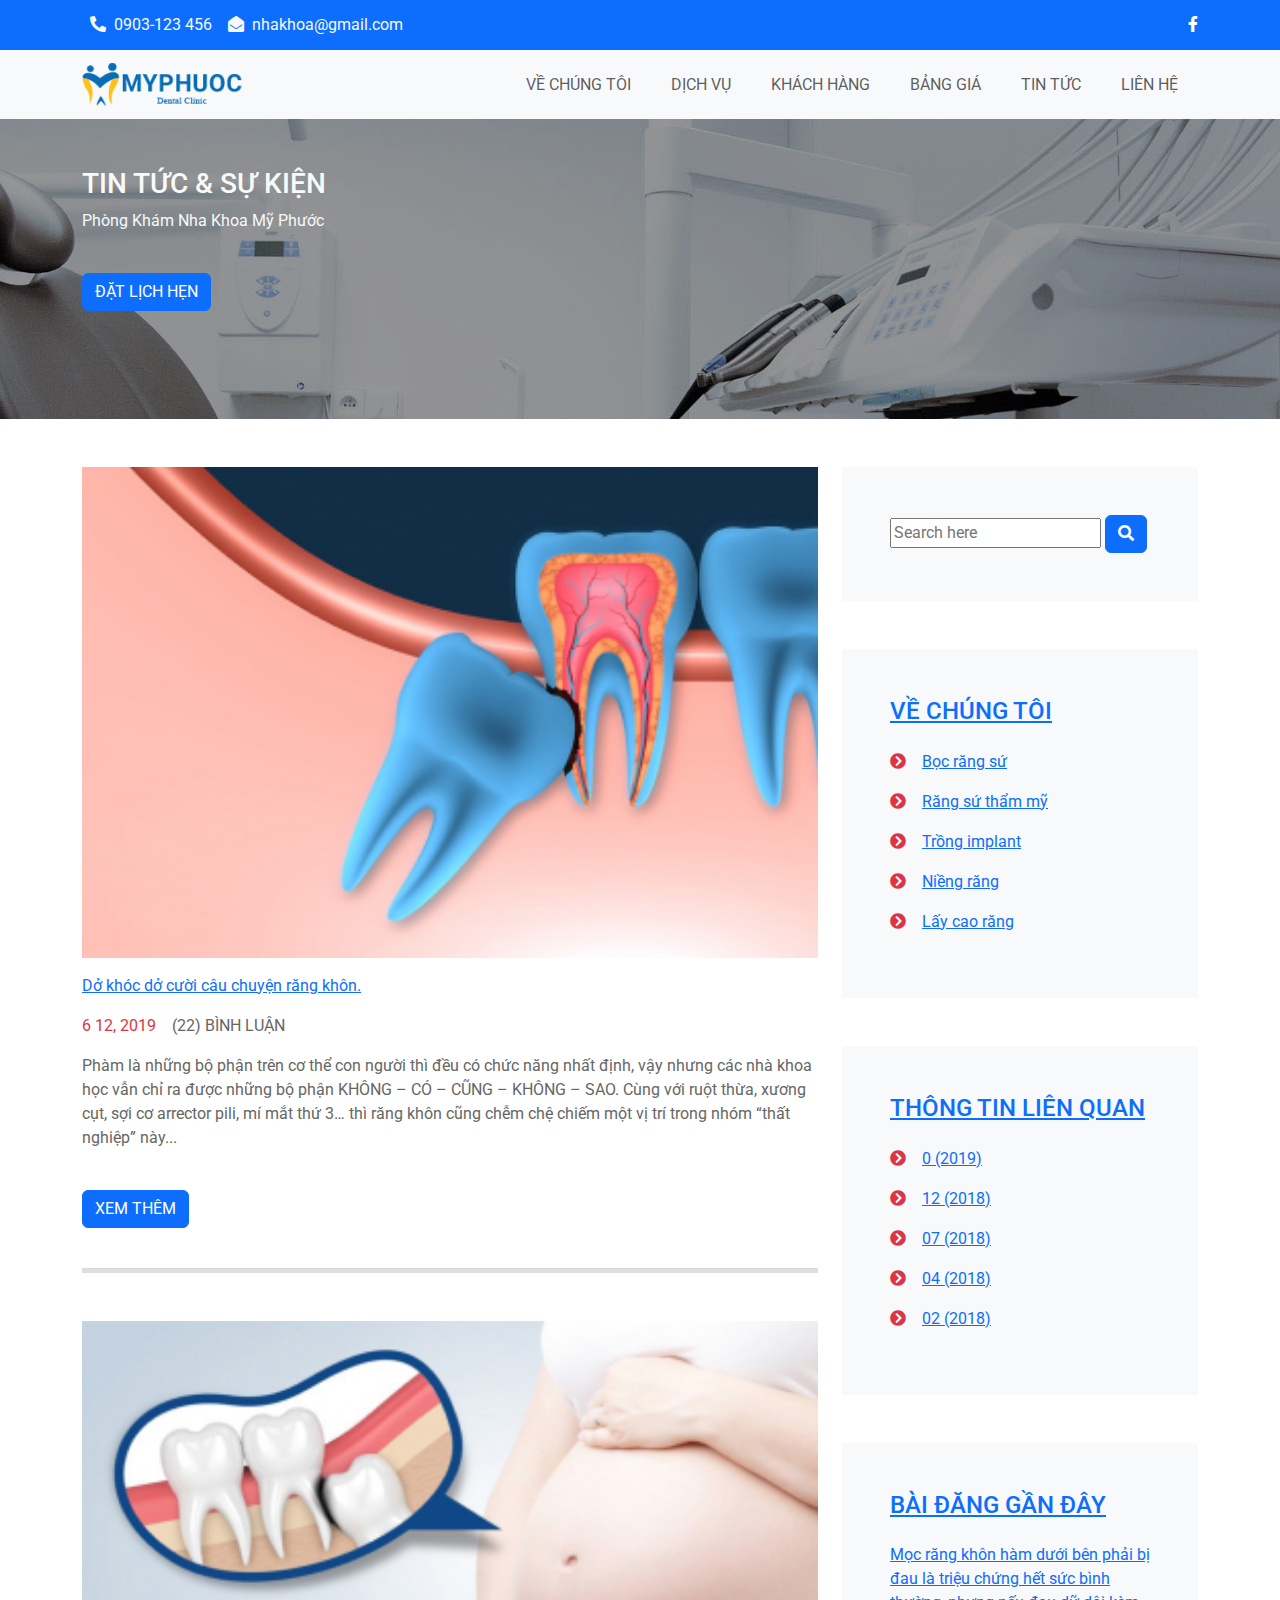
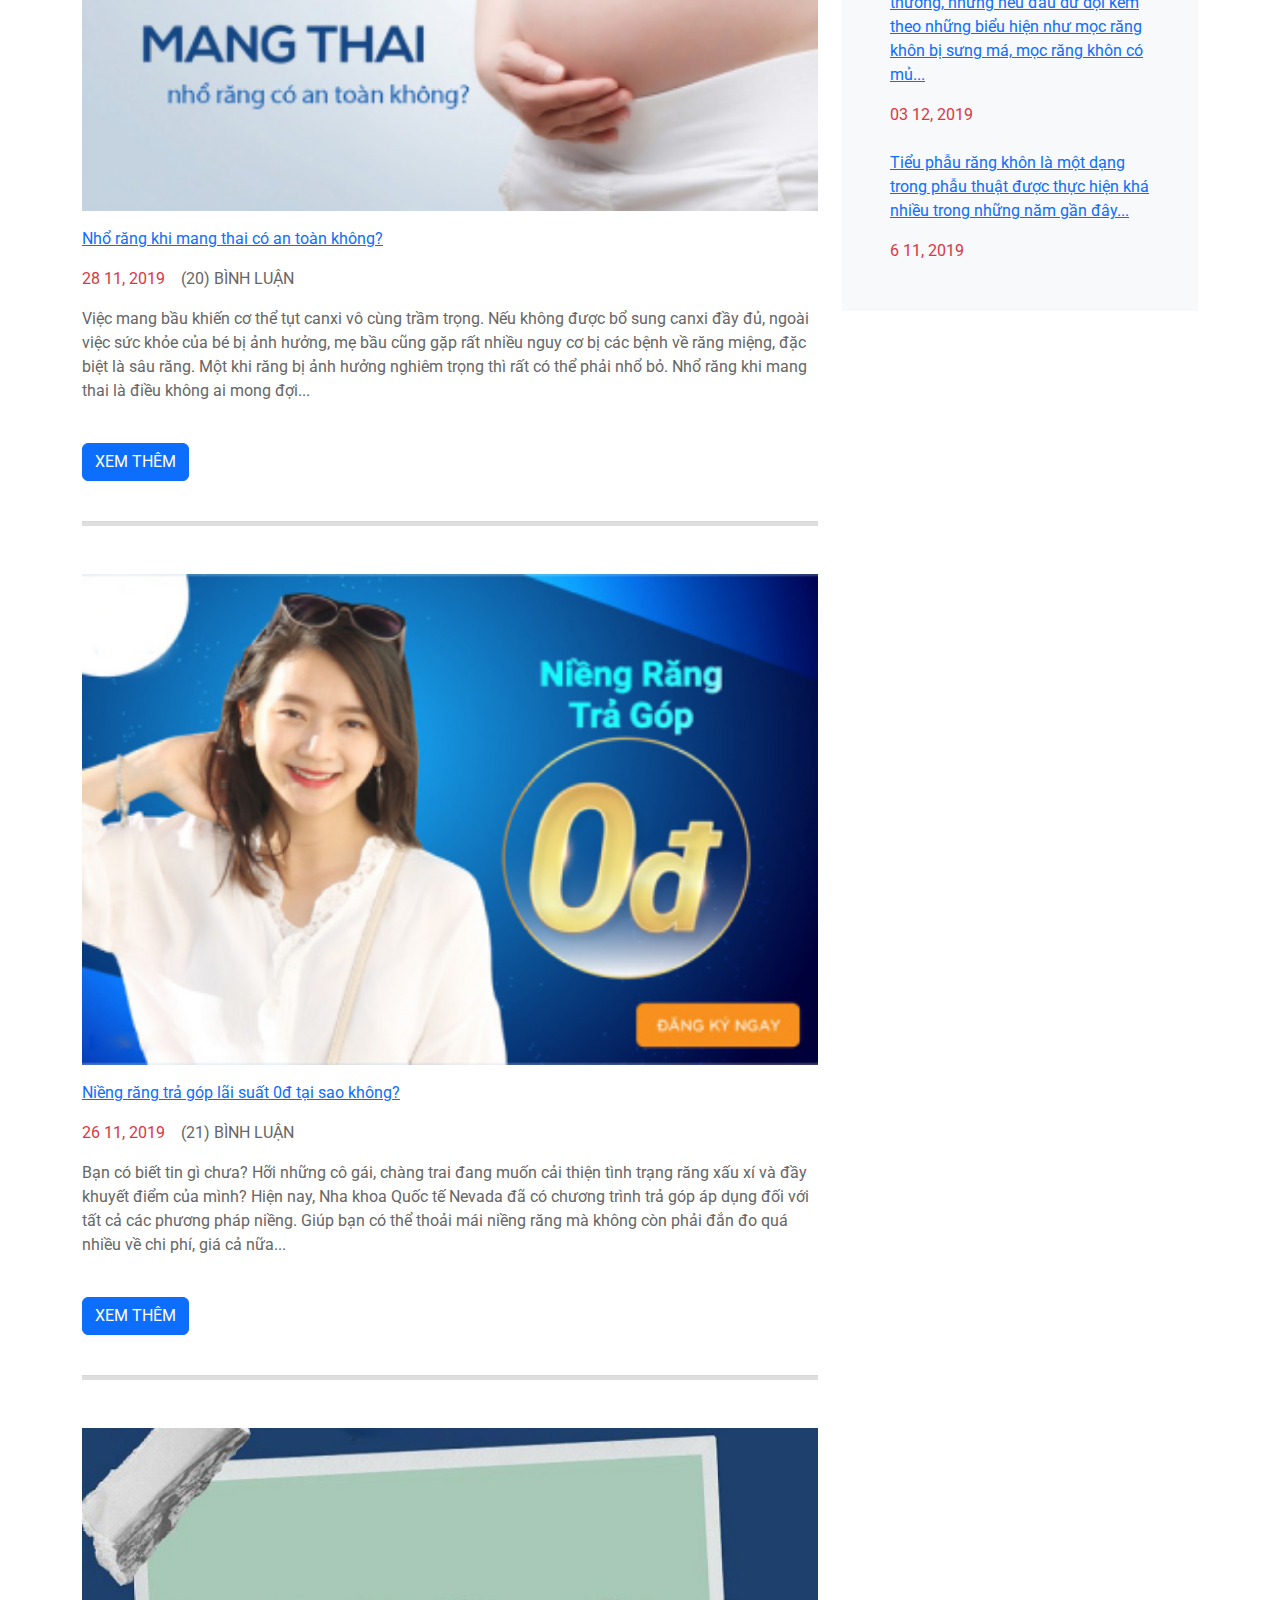
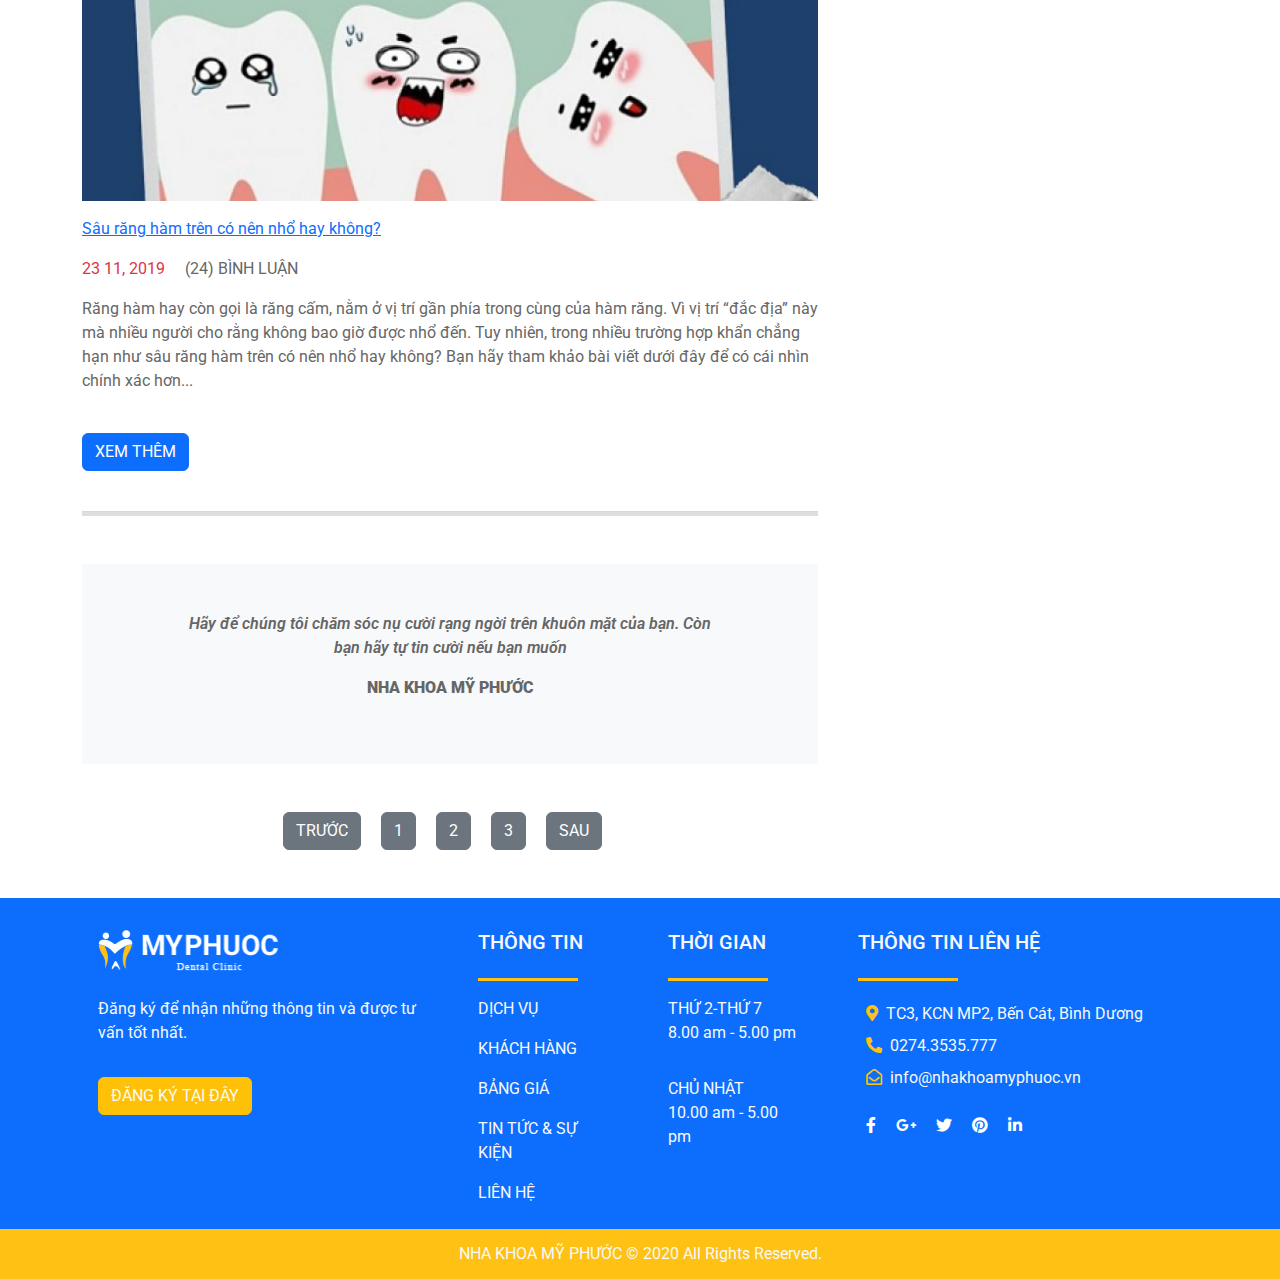
<file: tintuc-sukien.html>
<!doctype html>
<html>
<head>
<meta charset="utf-8">
<meta name="viewport" content="width=device-width, initial-scale=1">
<title>Nha Khoa My Phuoc</title>
	<link rel="stylesheet" href="css/all.min.css">
	<link rel="stylesheet" href="css/bootstrap.css">
	<link rel="stylesheet" href="css/style.css">
	<script src="js/bootstrap.bundle.min.js"></script>
	<link rel="preconnect" href="https://fonts.googleapis.com">
	<link rel="preconnect" href="https://fonts.gstatic.com" crossorigin>
	<link href="https://fonts.googleapis.com/css2?family=Roboto:ital,wght@0,100;0,300;0,400;0,500;0,700;0,900;1,100;1,300;1,400;1,500;1,700;1,900&display=swap" rel="stylesheet">
	<link rel="icon" href="images/icon_logo 1.png" type="image/x-icon">
	<link rel="stylesheet" href="css/owl.carousel.css">
	<link rel="stylesheet" href="css/owl.theme.default.css">
</head>

<body>
	<div class="top-bar bg-primary">
		<div class="container text-light d-flex justify-content-between">
			<span><i class="fas fa-phone-alt m-2"></i>0903-123 456<i class="fas fa-envelope-open ms-3 m-2"></i>nhakhoa@gmail.com</span>
			<span><a href=""><i class="fab fa-facebook-f"></i></a></span>
		</div>
	</div>
	<!--xong top-bar-->
	<nav class="navbar navbar-expand-lg bg-light">
  <div class="container"><!--xoa "fluid" de noi dung nam trong container-->
    <a class="navbar-brand" href="index.html"><img src="images/LOGO 2 MPHUOCHC 1.png" alt=""></a>
    <button class="navbar-toggler" type="button" data-bs-toggle="collapse" data-bs-target="#navbarSupportedContent" aria-controls="navbarSupportedContent" aria-expanded="false" aria-label="Toggle navigation">
      <span class="navbar-toggler-icon"></span>
    </button>
    <div class="collapse navbar-collapse" id="navbarSupportedContent">
      <ul class="navbar-nav ms-auto mb-2 mb-lg-0"><!--sua "me" thanh "ms" de noi dung sang phai-->
        <li class="nav-item">
          <a class="nav-link" href="#">VỀ CHÚNG TÔI</a>
        </li>
        <li class="nav-item dropdown">
          <a class="nav-link" href="dichvu.html" role="button" data-bs-toggle="dropdown" aria-expanded="false">
            DỊCH VỤ
          </a>
          <ul class="dropdown-menu">
			    <li><a class="dropdown-item" href="dichvu.html"> DỊCH VỤ</a></li>
            <li><a class="dropdown-item" href="#">BỌC RĂNG SỨ</a></li>
            <li><a class="dropdown-item" href="#">RĂNG SỨ THẨM MỸ</a></li>
            <li><a class="dropdown-item" href="#">TRỒNG IMPLANT</a></li>
			<li><a class="dropdown-item" href="#">NIỀNG RĂNG</a></li>
            <li><a class="dropdown-item" href="#">LẤY CAO RĂNG</a></li>
			  <!--Bo dong <li><hr class="dropdown-divider"></li> -->
			<li><a class="dropdown-item" href="#">TRÁM RĂNG THẨM MỸ</a></li>
          </ul>
        </li>
		 <li class="nav-item dropdown">
          <a class="nav-link" href="#" role="button" data-bs-toggle="dropdown" aria-expanded="false">
            KHÁCH HÀNG
          </a>
          <ul class="dropdown-menu">
            <li><a class="dropdown-item" href="#">HÌNH ẢNH</a></li>
            <li><a class="dropdown-item" href="#">CẢM NHẬN</a></li>
          </ul>
        </li>
        <li class="nav-item">
          <a class="nav-link" href="#">BẢNG GIÁ</a>
        </li>
		 <li class="nav-item">
          <a class="nav-link" href="tintuc-sukien.html">TIN TỨC</a>
        </li>
		 <li class="nav-item">
          <a class="nav-link" href="lien he.html">LIÊN HỆ</a>
        </li>
      </ul>
    </div>
  </div>
</nav>
<main>
	<section id="banner">
		<div class="container py-5">
			<h3 class="text-light">TIN TỨC & SỰ KIỆN</h3>
			<p class="text-light">Phòng Khám Nha Khoa Mỹ Phước</p>
			<button type="button" class="btn btn-primary mt-4">ĐẶT LỊCH HẸN</button>
		</div>
	</section>
	<section id="tintuc-sukien">
		<div class="container">
			<div class="row d-flex">
				<div class="col-lg-8">
					<div class="post mt-5">
						<img src="images/post-img-small-1 1.jpg" alt="" class="img-fluid">
						<p class="pt-3"><a href="#">Dở khóc dở cười câu chuyện răng khôn.</a></p>
						<p><span class="text-danger me-3">6 12, 2019</span><span>(22) BÌNH LUẬN</span></p>
						<p>Phàm là những bộ phận trên cơ thể con người thì đều có chức năng nhất định, vậy nhưng các nhà khoa học vẫn chỉ ra được những bộ phận KHÔNG – CÓ – CŨNG – KHÔNG – SAO. Cùng với ruột thừa, xương cụt, sợi cơ arrector pili, mí mắt thứ 3… thì răng khôn cũng chễm chệ chiếm một vị trí trong nhóm “thất nghiệp” này...</p>
						<button type="button" class="btn btn-primary my-4">XEM THÊM</button>
					</div>
					<hr style="height: 5px; background-color: gray">
					<div class="post mt-5">
						<img src="images/post-img-small-2 1.jpg" alt="" class="img-fluid">
						<p class="pt-3"><a href="#">Nhổ răng khi mang thai có an toàn không?</a></p>
						<p><span class="text-danger me-3">28 11, 2019</span><span>(20) BÌNH LUẬN</span></p>
						<p>Việc mang bầu khiến cơ thể tụt canxi vô cùng trầm trọng. Nếu không được bổ sung canxi đầy đủ, ngoài việc sức khỏe của bé bị ảnh hưởng, mẹ bầu cũng gặp rất nhiều nguy cơ bị các bệnh về răng miệng, đặc biệt là sâu răng. Một khi răng bị ảnh hưởng nghiêm trọng thì rất có thể phải nhổ bỏ. Nhổ răng khi mang thai là điều không ai mong đợi...</p>
						<button type="button" class="btn btn-primary my-4">XEM THÊM</button>
					</div>
					<hr style="height: 5px; background-color: gray">
					<div class="post mt-5">
						<img src="images/post-img-small-3 1.jpg" alt="" class="img-fluid">
						<p class="pt-3"><a href="#">Niềng răng trả góp lãi suất 0đ tại sao không?</a></p>
						<p><span class="text-danger me-3">26 11, 2019</span><span>(21) BÌNH LUẬN</span></p>
						<p>Bạn có biết tin gì chưa? Hỡi những cô gái, chàng trai đang muốn cải thiện tình trạng răng xấu xí và đầy khuyết điểm của mình? Hiện nay, Nha khoa Quốc tế Nevada đã có chương trình trả góp áp dụng đối với tất cả các phương pháp niềng. Giúp bạn có thể thoải mái niềng răng mà không còn phải đắn đo quá nhiều về chi phí, giá cả nữa...</p>
						<button type="button" class="btn btn-primary my-4">XEM THÊM</button>
					</div>
					<hr style="height: 5px; background-color: gray">
					<div class="post mt-5">
						<img src="images/post-img-1 1.png" alt="" class="img-fluid">
						<p class="pt-3"><a href="#">Sâu răng hàm trên có nên nhổ hay không?</a></p>
						<p><span class="text-danger me-3">23 11, 2019 </span><span>(24) BÌNH LUẬN</span></p>
						<p>Răng hàm hay còn gọi là răng cấm, nằm ở vị trí gần phía trong cùng của hàm răng. Vì vị trí “đắc địa” này mà nhiều người cho rằng không bao giờ được nhổ đến. Tuy nhiên, trong nhiều trường hợp khẩn chẳng hạn như sâu răng hàm trên có nên nhổ hay không? Bạn hãy tham khảo bài viết dưới đây để có cái nhìn chính xác hơn...</p>
						<button type="button" class="btn btn-primary my-4">XEM THÊM</button>
					</div>
					<hr style="height: 5px; background-color: gray">
					<div class="slogan mt-5 py-5 text-center bg-light">
						<p class="fs-20"><i>Hãy để chúng tôi chăm sóc nụ cười rạng ngời trên khuôn mặt của bạn. Còn <br>bạn hãy tự tin cười nếu bạn muốn</i></p>
						<p><b>NHA KHOA MỸ PHƯỚC</b></p>
					</div>
					<div class="next-page my-5 text-center">
						<button type="button" class="btn btn-secondary me-3">TRƯỚC</button>
						<button type="button" class="btn btn-secondary me-3">1</button>
						<button type="button" class="btn btn-secondary me-3">2</button>
						<button type="button" class="btn btn-secondary me-3">3</button>
						<button type="button" class="btn btn-secondary me-3">SAU</button>
					</div>
				</div>
				<div class="col-lg-4">
					<div class="bleed mt-5 py-5 px-5 bg-light">
						<form action="#">
							<input type="text" placeholder="Search here" class="form-control-search">
							<button type="button" class="btn btn-primary search"><i class="fas fa-search"></i></button>
						</form>
					</div>
					<div class="bleed mt-5 py-5 px-5 bg-light">
						<h4 class="pb-3"><a href="">VỀ CHÚNG TÔI</a></h4>
						<p><i class="fas fa-chevron-circle-right text-danger me-3"></i><a href="">Bọc răng sứ</a></p>
						<p><i class="fas fa-chevron-circle-right text-danger me-3"></i><a href="">Răng sứ thẩm mỹ</a></p>
						<p><i class="fas fa-chevron-circle-right text-danger me-3"></i><a href="">Trồng implant</a></p>
						<p><i class="fas fa-chevron-circle-right text-danger me-3"></i><a href="">Niềng răng</a></p>
						<p><i class="fas fa-chevron-circle-right text-danger me-3"></i><a href="">Lấy cao răng</a></p>
					</div>
					<div class="bleed mt-5 py-5 px-5 bg-light">
						<h4 class="pb-3"><a href="">THÔNG TIN LIÊN QUAN</a></h4>
						<p><i class="fas fa-chevron-circle-right text-danger me-3"></i><a href="">0 (2019)</a></p>
						<p><i class="fas fa-chevron-circle-right text-danger me-3"></i><a href="">12 (2018)</a></p>
						<p><i class="fas fa-chevron-circle-right text-danger me-3"></i><a href="">07 (2018)</a></p>
						<p><i class="fas fa-chevron-circle-right text-danger me-3"></i><a href="">04 (2018)</a></p>
						<p><i class="fas fa-chevron-circle-right text-danger me-3"></i><a href="">02 (2018)</a></p>
					</div><div class="bleed my-5 py-5 px-5 bg-light">
						<h4 class="pb-3"><a href="">BÀI ĐĂNG GẦN ĐÂY</a></h4>
						<p><a href="">Mọc răng khôn hàm dưới bên phải bị đau là triệu chứng hết sức bình thường, nhưng nếu đau dữ dội kèm theo những biểu hiện như mọc răng khôn bị sưng má, mọc răng khôn có mủ...</a></p>
						<span class="text-danger">03 12,  2019</span><br><br>
						<p><a href="">Tiểu phẫu răng khôn là một dạng trong phẫu thuật được thực hiện khá nhiều trong những năm gần đây...</a></p>
						<span class="text-danger">6 11, 2019</span>
					</div>
				</div>
			</div>
		</div>
	</section>
</main>
<footer class="bg-primary text-light">
	<div class="container">
		<div class="row">
			<div class="col-12 col-sm-6 col-md-6 col-lg-4">
				<div class="p-3">
					<a href="index.html"><img src="images/logo_footer.png" alt="" class="pt-3"></a>
					<p class="pt-4">Đăng ký để nhận những thông tin và được tư vấn tốt nhất.</p>
					<button type="button" class="btn btn-warning text-light mt-3">ĐĂNG KÝ TẠI ĐÂY</button>
				</div>
			</div>
			<div class="col-12 col-sm-6 col-md-6 col-lg-2">
				<div class="p-3">
					<h5 class="pt-3">THÔNG TIN</h5>
					<div class="gach-chan pt-3"></div>
					<ul class="navbar-nav">
						<li class="nav-item"><a href="#" class="nav-link pt-3">DỊCH VỤ </a></li>
						<li class="nav-item"><a href="#" class="nav-link">KHÁCH HÀNG </a></li>
						<li class="nav-item"><a href="#" class="nav-link">BẢNG GIÁ </a></li>
						<li class="nav-item"><a href="#" class="nav-link">TIN TỨC & SỰ KIỆN </a></li>
						<li class="nav-item"><a href="lienhe.html" class="nav-link">LIÊN HỆ </a></li>
					</ul>
				</div>
			</div>
			<div class="col-12 col-sm-6 col-md-6 col-lg-2">
				<div class="p-3">
					<h5 class="pt-3">THỜI GIAN</h5>
					<div class="gach-chan pt-3"></div>
					<p class="pt-3">THỨ 2-THỨ 7<br>8.00 am - 5.00 pm</p>
					<p class="pt-3">CHỦ NHẬT<br>10.00 am - 5.00 pm</p>
				</div>
			</div>
			<div class="col-12 col-sm-6 col-md-6 col-lg-4">
				<div class="p-3">
					<h5 class="pt-3">THÔNG TIN LIÊN HỆ</h5>
					<div class="gach-chan pt-3"></div>
					<p class="pt-3"><i class="fas fa-map-marker-alt m-2 text-warning"></i>TC3, KCN MP2, Bến Cát, Bình Dương<br>
					<i class="fas fa-phone-alt m-2 text-warning"></i>0274.3535.777<br>
					<i class="far fa-envelope-open m-2 text-warning"></i>info@nhakhoamyphuoc.vn</p>
					<div class="icon">
						<a href=""><i class="fab fa-facebook-f m-2"></i></a>
						<a href=""><i class="fab fa-google-plus-g m-2"></i></a>
						<a href=""><i class="fab fa-twitter m-2"></i></a>
						<a href=""><i class="fab fa-pinterest m-2"></i></a>
						<a href=""><i class="fab fa-linkedin-in m-2"></i></a>
					</div>
				</div>
			</div>
		</div>
	</div>
	<div class="bottom-bar">
		<p>NHA KHOA MỸ PHƯỚC © 2020 All Rights Reserved.</p>
	</div>
</footer>
<script src="js/jquery-3.6.0.min.js"></script>
<script src="js/owl.carousel.js"></script>

</body>
</html>
</file>
<file: css/style.css>
@charset "utf-8";
/* CSS Document */
.roboto-regular {
  font-family: "Roboto", sans-serif;
  font-weight: 400;
  font-style: normal;
}
body{
	font-family: "Roboto", sans-serif; font-size: 16px; color: #666666; margin: 0
}
.top-bar{
	width: 100%; height: 50px; line-height: 50px
}
.top-bar a{
	 color: white
}
.top-bar a:hover{
	 color: #FFC113
}
/*xong top-bar*/
.navbar .navbar-nav .nav-item .nav-link{
	padding: 10px 20px
}
.navbar .navbar-nav .nav-item .nav-link:hover{
	color: #056CB6
}
.navbar .navbar-nav .nav-item .dropdown-menu{
	background-color: #056CB6; padding-top: 0; padding-bottom: 0
}
.navbar .navbar-nav .nav-item .dropdown-menu li{
	border-bottom: 1px solid white
}
.navbar .navbar-nav .nav-item .dropdown-menu .dropdown-item{
	color: white; transition: all 1s
}
.navbar .navbar-nav .nav-item .dropdown-menu .dropdown-item:hover{
	background-color: #FFC113; padding-left: 25px
}
/*xong menu*/
main{
	width: 100%; min-height: 600px
}
/*xong main*/

#cam-nhan .noi-dung{
	text-align: center;padding: 15px 40px;display: flex;flex-direction: column;justify-content: center;align-items: center
}

.img100{
	width: 100%;padding: 0
}
.text-xanh{
	color: blue
}
.bottom-bar{
	width: 100%; height: 50px; line-height: 50px; text-align: center; background-color: #FFC113}

.nut{
	padding: 10px;background-color: #1C12CA;color: white;border-radius: 10px
}
.nut:hover{
	background-color: white;color: blue
}.vien-xam{
	width: 100%;min-height: 400px
}
.text-trang{
	color: white
}
.caption{
    width: 429px;
    position: absolute;
    top: 263px;
    left: 378px;
    height: 139px;
}

.form-control-30{
	padding: 8px;margin-bottom: 25px;width: 30%
}
.form-control-100{
padding: 8px;margin-bottom: 25px;width: 100%
}
#map{
	margin: 100px 0px
}
#service a{
	text-decoration: none; color: #666666
}
#service a:hover{
	color: #FFC113
}
/*xong service*/
#why{
	width: 100%; min-height: 400px; background-image: url("../images/why.jpg"); background-repeat: no-repeat; background-size: cover; background-position: center center
}
/*xong why*/
.box-cha{
	position: relative
}
.truoc{
	position: absolute; left: 0; top: 0; padding: 8px; background-color: rgba(230,230,230,0.6)
}.sau{
	position: absolute; left: 50%; top: 0; padding: 8px; background-color: rgba(230,230,230,0.6)
}
/*xong hinh*/
#cam-nhan .noi-dung{
	text-align: center; padding: 15px 40px; display: flex; flex-direction: column; justify-content: center; align-items: center
}
#cam-nhan .noi-dung img{
	width: 80px; height: 80px
}
#cn .owl-nav { position:absolute; left:0px; top:25%; width:100%; }
#cn .owl-nav [class*='owl-'] {
	font-size:40px; /*background:rgba(255,255,255,.5);border:1px solid #fff; */ color: #FFC113 
}

#cn .owl-nav .owl-next{ position:absolute; right:5%;}
#cn .owl-nav .owl-prev{ position:absolute; left:5%;}
#cn .owl-nav [class*='owl-']:hover {
      background:none;border: none;
      color:#056CB6;
      text-decoration: none; }
footer{
	width: 100%; min-height: 300px
}
footer a{
	text-decoration: none; color: white
}
footer .navbar-nav .nav-item .nav-link:hover{
	color: #FFC113
}
.gach-chan{
	border-bottom: 3px solid #FFC113; width: 100px; 
}
.icon a:hover{
	color: #FFC113
}
.bottom-bar{
	width: 100%; height: 50px; line-height: 50px; text-align: center; background-color: #FFC113
}
.text-den:hover{
	color: yellow
}
#banner{
	width: 100%; min-height: 300px; background-image: url("../images/pageheader.png"); background-repeat: no-repeat; background-size: cover; background-position: center center; 
}
</file>
